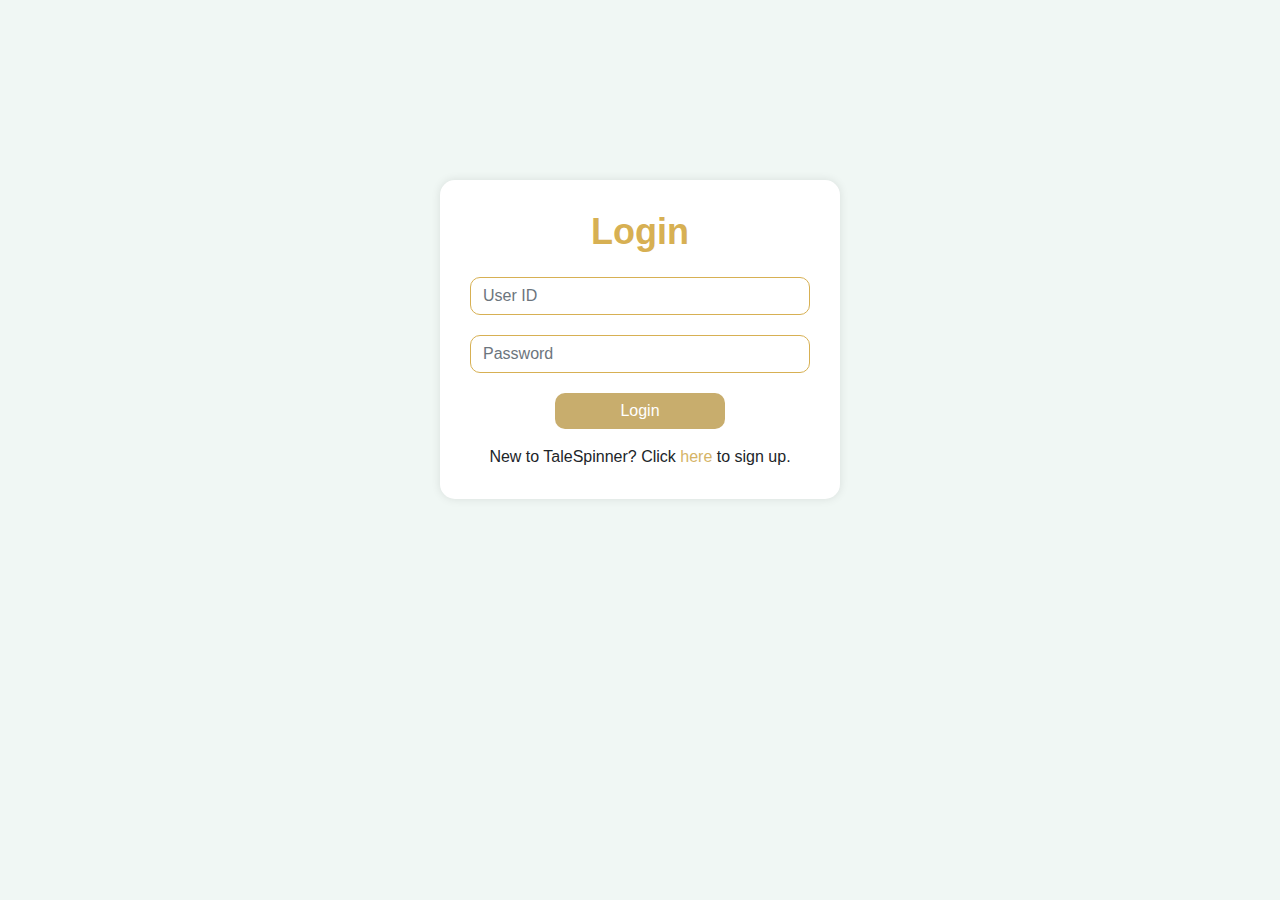
<file: login_3.html>
<!DOCTYPE html>
<html lang="en">
<!-- FINAL LOGIN PAGE SO FAR -->

<head>
    <meta charset="UTF-8">
    <meta name="viewport" content="width=device-width, initial-scale=1.0">
    <title>Login Page</title>

    <link rel="stylesheet" href="https://stackpath.bootstrapcdn.com/bootstrap/4.5.2/css/bootstrap.min.css">
    <link rel="stylesheet" href="login.css">
</head>

<body>
    <div class="container">
        <h2 class="text-center mb-4">Login</h2>
        <form id="loginForm" onsubmit="return goToHome()">
            <div class="form-group">
                <input type="text" class="form-control" id="userID" placeholder="User ID" required>
            </div>
            <div class="form-group">
                <input type="password" class="form-control" id="password" placeholder="Password" required>
            </div>
            <button type="submit" class="btn">Login</button>
        </form>
        <div class="text-center mt-3 signup-link">
            New to TaleSpinner? Click <a href="signup_3.html">here</a> to sign up.
        </div>
    </div>

    <script>
        function validateForm() {
            var userID = document.getElementById('userID').value.trim();
            var password = document.getElementById('password').value.trim();

            if (userID === '' || password === '') {
                alert('User ID and Password are required');
                return false;
            }
            else if (userID === 'kshirjasahay' || password === 'Abc@1234'){
                return true;
            }
            else {
                alert('Invalid User ID or Password');
                return false;
            }
        }

        function goToHome() {
        var login = validateForm();
        if (login) {
            alert('Login Successful');
            console.log('Redirecting to index.html...');
            setTimeout(function() {
                window.location= "index.html";
            }, 1000); 
        }
        return false; // Prevent form submission
    }
    </script>
</body>

</html>
</file>
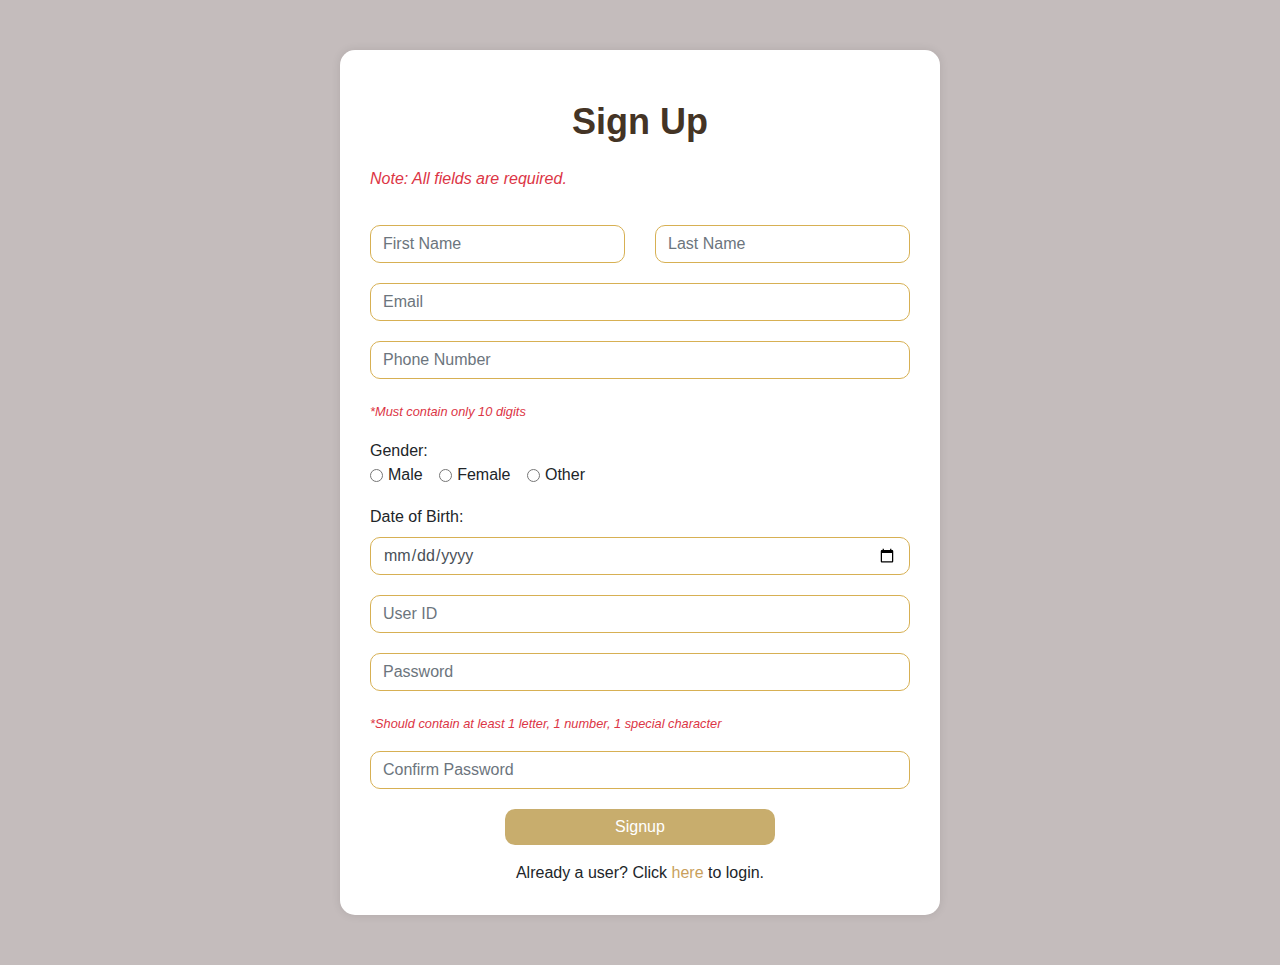
<file: signup_3.html>
<!DOCTYPE html>
<html lang="en">
<!-- FINAL SIGNUP PAGE SO FAR -->

<head>
    <meta charset="UTF-8">
    <meta name="viewport" content="width=device-width, initial-scale=1.0">
    <title>Signup Page</title>
    <link rel="stylesheet" href="https://stackpath.bootstrapcdn.com/bootstrap/4.5.2/css/bootstrap.min.css">
    <link rel="stylesheet" href="signup.css">

</head>

<body>
    <div class="container">
        <h2 class="text-center mb-4">Sign Up</h2>
        <div class="constraints">Note: All fields are required.</div><br>
        <form id="signupForm" onsubmit="return goToHome()">
            <div class="row">
                <div class="col">
                    <div class="form-group">
                        <input type="text" class="form-control" id="firstName" placeholder="First Name" required>
                        <!-- <small class="constraints">*Required</small> -->
                    </div>
                </div>
                <div class="col">
                    <div class="form-group">
                        <input type="text" class="form-control" id="lastName" placeholder="Last Name" required>
                        <!-- <small class="constraints">*Required</small> -->
                    </div>
                </div>
            </div>
            <div class="form-group">
                <input type="email" class="form-control" id="email" placeholder="Email" required>
                <!-- <small class="constraints">*Required</small> -->
            </div>
            <div class="form-group">
                <input type="tel" class="form-control" id="phoneNumber" placeholder="Phone Number" required>
                <small class="constraints">*Must contain only 10 digits</small>
            </div>
            <div class="form-group">
                <div>
                    Gender:
                </div>
                <div class="form-check form-check-inline">
                    <input class="form-check-input" type="radio" name="gender" id="male" value="male" required>
                    <label class="form-check-label" for="male">Male</label>
                </div>
                <div class="form-check form-check-inline">
                    <input class="form-check-input" type="radio" name="gender" id="female" value="female">
                    <label class="form-check-label" for="female">Female</label>
                </div>
                <div class="form-check form-check-inline">
                    <input class="form-check-input" type="radio" name="gender" id="other" value="other">
                    <label class="form-check-label" for="other">Other</label>
                </div> <br>
                <!-- <small class="constraints">*Required</small> -->
            </div>
            <div class="form-group">
                <label for="dob">Date of Birth:</label>
                <input type="date" class="form-control" id="dob">
            </div>
            <div class="form-group">
                <input type="text" class="form-control" id="userID" placeholder="User ID" required>
                <!-- <small class="constraints">*Required</small> -->
            </div>
            <div class="form-group">
                <input type="password" class="form-control" id="password" placeholder="Password" required>
                <small class="constraints">*Should contain at least 1 letter, 1 number, 1 special character</small>
            </div>
            <div class="form-group">
                <input type="password" class="form-control" id="confirmPassword" placeholder="Confirm Password"
                    required>
                <small class="constraints"></small>
            </div>
            <button type="submit" class="btn btn-block">Signup</button>
        </form>
        <div class="text-center mt-3">
            Already a user? Click <a href="login_3.html">here</a> to login.
        </div>
    </div>

    <script>
        function validateForm() {
            var firstName = document.getElementById('firstName').value.trim();
            var lastName = document.getElementById('lastName').value.trim();
            var email = document.getElementById('email').value.trim();
            var phoneNumber = document.getElementById('phoneNumber').value.trim();
            var gender = document.querySelector('input[name="gender"]:checked');
            var userID = document.getElementById('userID').value.trim();
            var password = document.getElementById('password').value.trim();
            var confirmPassword = document.getElementById('confirmPassword').value.trim();
            var dob = document.getElementById('dob').value;

            //Basic validation
            if (firstName === '' || lastName === '' || email === '' || phoneNumber === '' || !gender || userID === '' || password === '' || confirmPassword === '') {
                alert('All fields are required');
                return false;
            }

            //Name validation
            var namePattern = /^[a-zA-Z]+$/;
            if (!namePattern.test(firstName) || !namePattern.test(lastName)) {
                alert('First and Last Name should contain only letters');
                return false;
            }

            //Email validation
            var emailPattern = /^[^\s@]+@[^\s@]+\.[^\s@]+$/;
            if (!emailPattern.test(email)) {
                alert('Invalid email address');
                return false;
            }

            //Phone number validation
            if (!(/^\d{10}$/.test(phoneNumber))) {
                alert('Phone number must have exactly 10 digits');
                return false;
            }

            //Date of Birth validation (optional)
            if (dob !== '') {
                var today = new Date();
                var selectedDate = new Date(dob);
                if (selectedDate > today) {
                    alert('Date of Birth cannot be in the future');
                    return false;
                }
            }

            //Password validation
            var passwordPattern = /^(?=.*[A-Za-z])(?=.*\d)(?=.*[@$!%*#?&])[A-Za-z\d@$!%*#?&]{8,}$/;
            if (!passwordPattern.test(password)) {
                alert('Password must contain at least 1 letter, 1 number, 1 special character, and be at least 8 characters long');
                return false;
            }

            //Confirm password validation
            if (password !== confirmPassword) {
                alert('Passwords do not match');
                return false;
            }
            return true;
        }
        function goToHome() {
        var signup = validateForm();
        if (signup) {
            console.log('Redirecting to index.html...');
            setTimeout(function() {
                window.location= "index.html";
            }, 1000); 
        }
        return false; // Prevent form submission
    }

    </script>
</body>

</html>
</file>
<file: login.css>
body {
    background-color: #f0f7f4;
    font-family: 'Outfit', sans-serif;
}

.container {
    background-color: #ffffff;
    border-radius: 15px;
    padding: 30px;
    box-shadow: 0px 0px 10px rgba(0, 0, 0, 0.1);
    max-width: 400px;
    margin: auto;
    /* Center the container */
    margin-top: 20vh;
    /* Adjust based on screen height */
}

.container h2 {
    font-size: 36px;
    font-weight: 700;
    color: #d7b053;
    text-align: center;
    margin-bottom: 20px;
}

.form-control {
    border: 1px solid #d7b053;
    border-radius: 10px;
    margin-bottom: 20px;
}

.form-control:focus {
    border-color: #614f0e;
    box-shadow: none;
}

.btn {
    border: none;
    border-radius: 10px;
    background-color: #c8ad6d;
    color: #fff;
    width: 50%;
    margin: 0 auto;
    display: block;
    transition: background-color 0.3s;
}

.btn:hover {
    background-color: #906c11;
}

.signup-link {
    text-align: center;
    margin-top: 20px;
}

.signup-link a {
    color: #d5b466;
    text-decoration: none;
}

.signup-link a:hover {
    text-decoration: underline;
}
</file>
<file: signup.css>
body {
    background-color: #c4bcbc;
    font-family: 'Outfit', sans-serif;
}

.container {
    background-color: #ffffff;
    border-radius: 15px;
    padding: 30px;
    box-shadow: 0px 0px 10px rgba(0, 0, 0, 0.1);
    max-width: 600px;
    margin: 50px auto;
}

.container h2 {
    font-size: 36px;
    font-weight: 700;
    color: #443425;
    text-align: center;
    margin-bottom: 20px;
}

.constraints {
    font-style: italic;
    color: #dc3545;
    margin-bottom: 10px;
}

.form-control {
    border: 1px solid #d7b053;
    border-radius: 10px;
    margin-bottom: 20px;
}

.form-control:focus {
    border-color: #614f0e;
    box-shadow: none;
}

.btn {
    border: none;
    border-radius: 10px;
    background-color: #c8ad6d;
    color: #fff;
    width: 50%;
    margin: 0 auto;
    display: block;
    transition: background-color 0.3s;
}

.btn:hover {
    background-color: #906c11;
}

.text-center {
    text-align: center;
    margin-top: 20px;
}

.text-center a {
    color: #c99f5c;
    text-decoration: none;
}

.text-center a:hover {
    text-decoration: underline;
}
</file>
